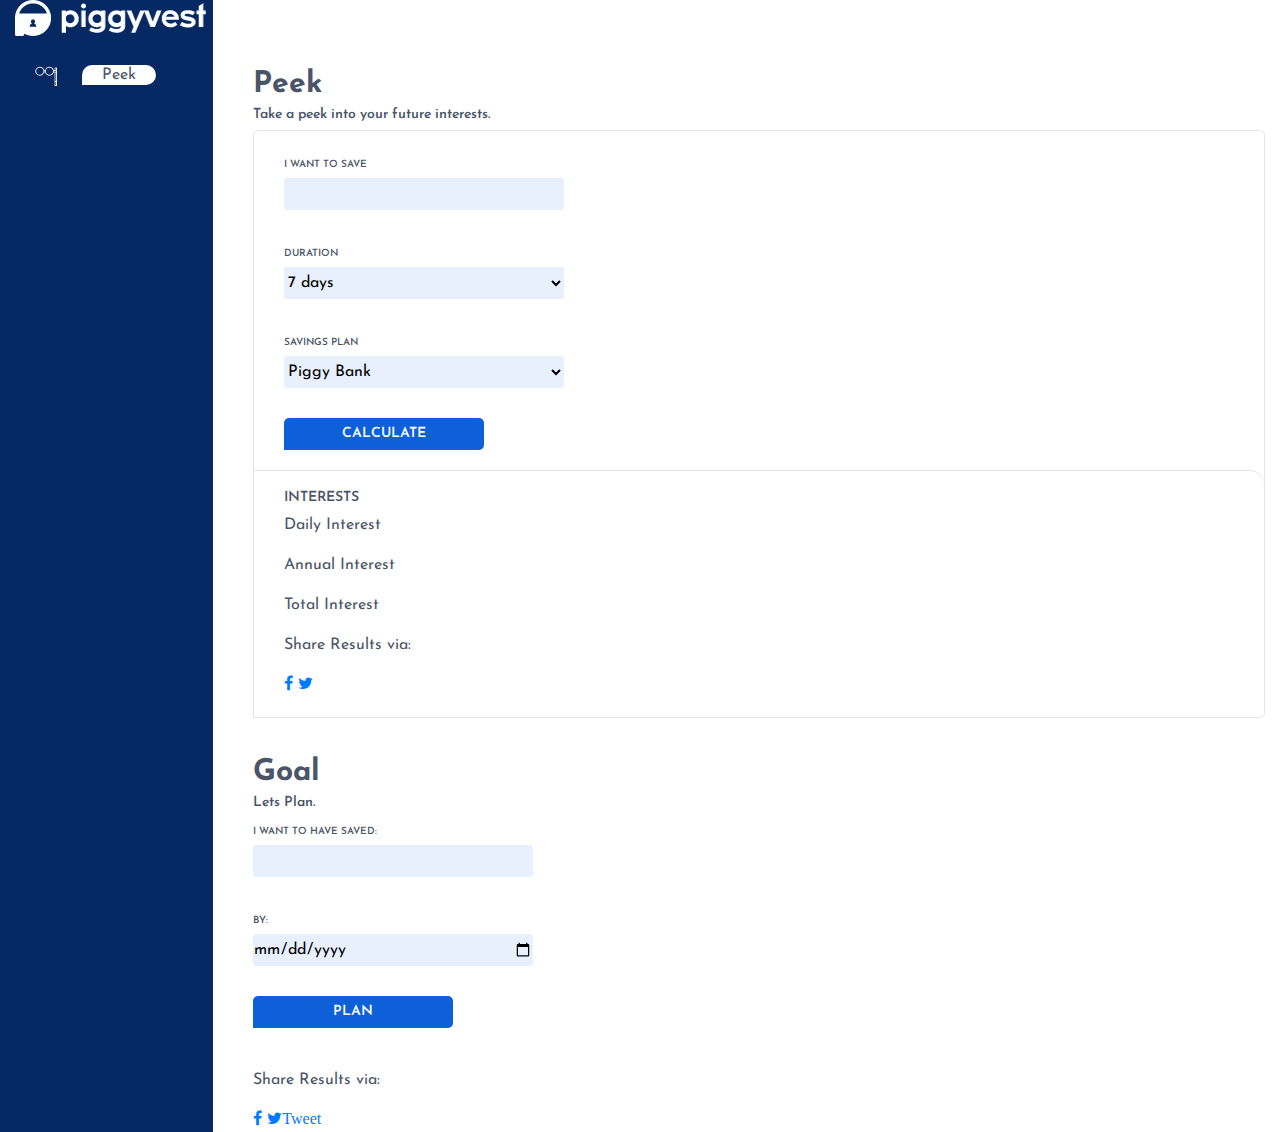
<file: templates/index.html>
<!DOCTYPE html>
<html lang="en">
  <head>
    <meta charset="UTF-8" />
    <meta name="viewport" content="width=device-width, initial-scale=1.0" />
    <title>Interest Calculator</title>
    <link
      rel="stylesheet"
      href="https://stackpath.bootstrapcdn.com/bootstrap/4.4.1/css/bootstrap.min.css"
      integrity="sha384-Vkoo8x4CGsO3+Hhxv8T/Q5PaXtkKtu6ug5TOeNV6gBiFeWPGFN9MuhOf23Q9Ifjh"
      crossorigin="anonymous"
    />
    <link
      href="https://fonts.googleapis.com/css2?family=Josefin+Sans:wght@400;600;700&display=swap"
      rel="stylesheet"
    />
    <link rel="stylesheet" href="./css/main.css" />
  </head>

  <head>
    <meta charset="UTF-8" />
    <meta name="viewport" content="width=device-width, initial-scale=1.0" />
    <title>Interest Calculator</title>
    <link
      rel="stylesheet"
      href="https://stackpath.bootstrapcdn.com/bootstrap/4.4.1/css/bootstrap.min.css"
      integrity="sha384-Vkoo8x4CGsO3+Hhxv8T/Q5PaXtkKtu6ug5TOeNV6gBiFeWPGFN9MuhOf23Q9Ifjh"
      crossorigin="anonymous"
    />
    <link
      href="https://fonts.googleapis.com/css2?family=Josefin+Sans:wght@400;600;700&display=swap"
      rel="stylesheet"
    />
    <link
      rel="stylesheet"
      href="https://cdnjs.cloudflare.com/ajax/libs/font-awesome/4.7.0/css/font-awesome.min.css"
    />
    <link rel="stylesheet" href="./css/main.css" />
  </head>

  <body>
    <div class="container-fluid">
      <div class="row">
        <!-- side bar -->
        <div class="col-md-2 side-bar-wrapper">
          <div>
            <img src="./assets/piggyvesgt-logo.png" alt="piggyvest logo" />
          </div>

          <div>
            <img class="peek-icon" src="./assets/peek.png" alt="peek icon" />
            <span class="peek-text">Peek</span>
          </div>
        </div>

        <!-- main content -->
        <div class="main col-md-10">
          <div id="peek">
            <div class="desc">
              <h1>Peek</h1>
              <h2>Take a peek into your future interests.</h2>
            </div>

            <div class="form-wrapper">
              <form name="peek">
                <div>
                  <div class="label">
                    <label for="principal">I want to Save</label>
                    <input
                      class="input"
                      type="number"
                      min="0"
                      id="principal"
                      required
                    />
                  </div>
                  <div class="label">
                    <label for="period">Duration</label>
                    <select class="input" name="period" id="period">
                      <option value="7">7 days</option>
                      <option value="14">14 days</option>
                      <option value="30">30 days</option>
                      <option value="60">60 days</option>
                      <option value="90">90 days</option>
                      <option value="180">180 days</option>
                      <option value="365">365 days</option>
                    </select>
                  </div>
                  <div class="label">
                    <label for="name">Savings Plan</label>
                    <select class="input" name="name" id="name">
                      <option value="piggy-bank">Piggy Bank</option>
                      <option value="target">Target</option>
                      <option value="flex">Flex</option>
                      <option value="safelock">Safelock</option>
                    </select>
                  </div>
                </div>
                <button type="submit" class="btn" onclick="calculate()">
                  CALCULATE
                </button>
              </form>
              <div class="results">
                <h2>INTERESTS</h2>
                <div>
                  <p id="siOutput-01">
                    Daily Interest
                    <span class="figure"></span>
                  </p>
                </div>
                <div>
                  <p id="siOutput-02">
                    Annual Interest
                    <span class="figure"></span>
                  </p>
                </div>
                <div>
                  <p class="siOutput">
                    Total Interest
                    <span class="figure"></span>
                  </p>
                </div>
                <div class="share">
                  <p>Share Results via:</p>
                  <a href=""><i class="fa fa-facebook"></i></a>
                  <a href=""><i class="fa fa-twitter"></i></a>
                </div>
              </div>
            </div>
          </div>
          <div id="goal">
            <div class="desc">
              <h1>Goal</h1>
              <h2>Lets Plan.</h2>
            </div>

            <form name="goal">
              <div class="label">
                <label for="total">I want to have saved:</label>
                <input
                  class="input"
                  type="number"
                  min="0"
                  id="total"
                  required
                />
              </div>
              <div class="label">
                <label for="time">By:</label>
                <input class="input" type="date" name="time" id="time" />
              </div>
              <button type="submit" class="btn" onclick="getPrincipal()">
                PLAN
              </button>
            </form>
            <!-- display Goal info -->
            <div class="goal-info">
              <p id="iOutput-01"></p>
            </div>
            <div class="goal-info">
              <p id="iOutput-02"></p>
            </div>
            <div class="goal-info"></div>
          </div>

          <div class="share">
            <p>Share Results via:</p>
            <a href=""><i class="fa fa-facebook"></i></a>
            <!-- <a href="https://twitter.com/share?ref_src=twsrc%5Etfw" class="fa fa-twitter" data-text="I can make a savings plan easily with piggyvest peek. Make your's at:" data-show-count="false">Tweet</a><script async src="https://platform.twitter.com/widgets.js" charset="utf-8"></script> -->

            <a href="https://twitter.com/share?ref_src=twsrc%5Etfw" class="fa fa-twitter" data-text="I can make a savings plan easily with piggyvest peek. Make your&#39;s at:" data-show-count="false">Tweet</a>
          </div>
        </div>
      </div>
    </div>
    <script async src="https://platform.twitter.com/widgets.js" charset="utf-8"></script>
    <script src="js/form.js"></script>
  </body>
</html>
</file>
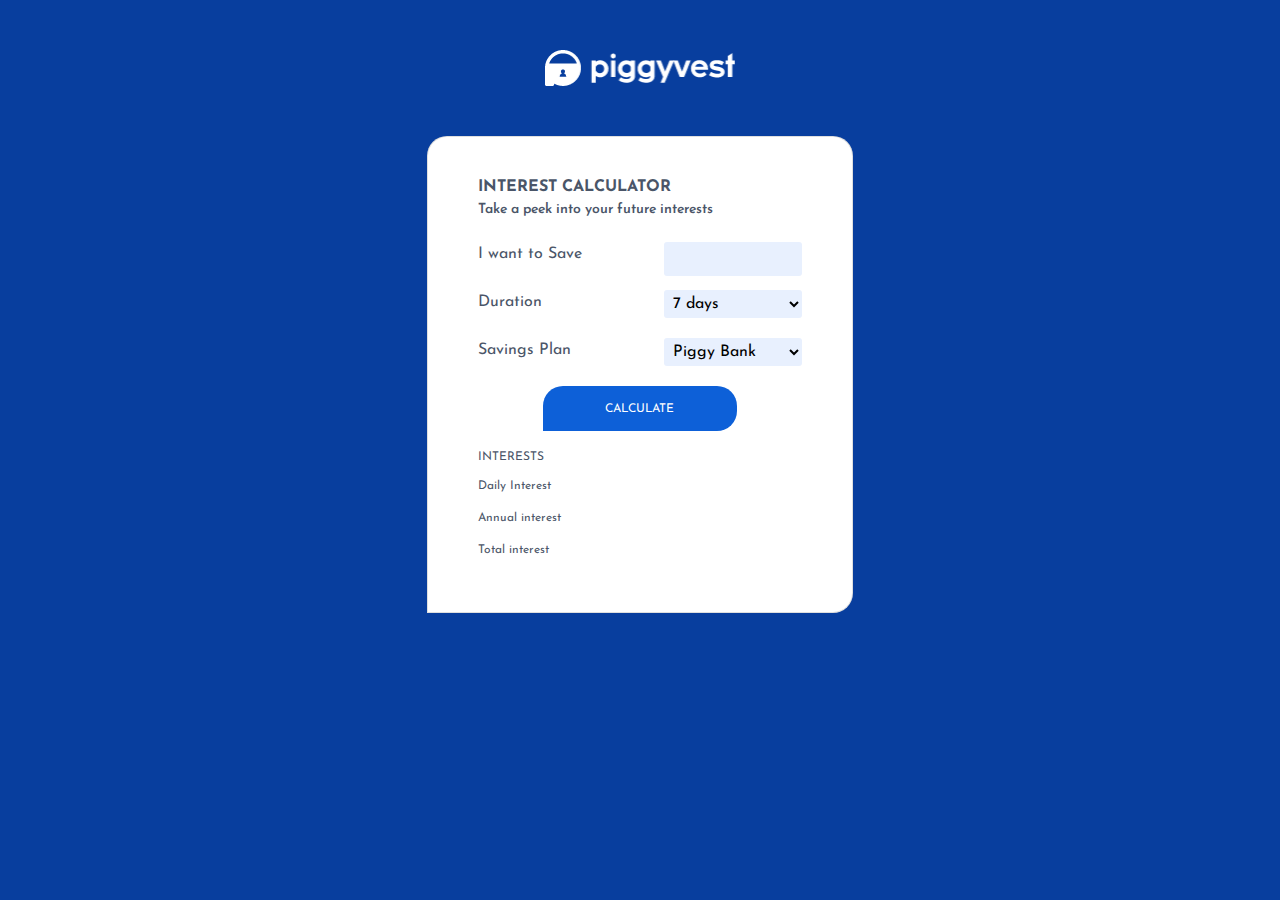
<file: calculator/templates/index.html>
<!DOCTYPE html>
<html lang="en">

<head>
    <meta charset="UTF-8">
    <meta name="viewport" content="width=device-width, initial-scale=1.0">
    <title>Interest Calculator</title>
    <link rel="stylesheet" href="https://stackpath.bootstrapcdn.com/bootstrap/4.4.1/css/bootstrap.min.css"
        integrity="sha384-Vkoo8x4CGsO3+Hhxv8T/Q5PaXtkKtu6ug5TOeNV6gBiFeWPGFN9MuhOf23Q9Ifjh" crossorigin="anonymous">
    <link href="https://fonts.googleapis.com/css2?family=Josefin+Sans:wght@400;600;700&display=swap" rel="stylesheet">
    <link rel="stylesheet" href="./css/main.css">
</head>

<body>
    <div class="container-fluid">
        <div class="row">
            <div class="col-md-4 offset-md-4 logo">
                <img class="mx-auto d-block" src="./assets/piggyvesgt-logo.png" alt="PiggyVest logo">
            </div>
        </div>


        <div class="row">
            <div class="col-md-4 offset-md-4 card">
                <div>
                    <h1>INTEREST CALCULATOR</h1>
                    <p class="intro">Take a peek into your future interests</p>
                </div>
                <form action="#" method="POST">
                    <div class="label">
                        <label for="principal">I want to Save</label>
                        <input class="input" type="text" id="principal">
                    </div>
                    <div class="label">
                        <label for="period">Duration</label>
                        <select class="input" name="period" id="period">
                            <option value="7">7 days</option>
                            <option value="14">14 days</option>
                            <option value="90">90 days</option>
                            <option value="180">180 days</option>
                            <option value="365">365 days</option>
                        </select>
                    </div>
                    <div class="label">
                        <label for="name">Savings Plan</label>
                        <select class="input" name="name" id="name">
                            <option value="piggy-bank">Piggy Bank</option>
                            <option value="target">Target</option>
                            <option value="flex">Flex</option>
                            <option value="safelock">Safelock</option>
                        </select>
                    </div>
                    <button class="btn block" type="submit">CALCULATE</button>
                </form>
                <div class="breakdown">
                    <h2>INTERESTS</h2>
                    <div>
                        <p>
                            Daily Interest
                            <span class="figure"></span>
                        </p>
                    </div>
                    <div>
                        <p>
                            Annual interest
                            <span class="figure"></span>
                        </p>
                    </div>
                    <div>
                        <p>
                            Total interest
                            <span class="figure"></span>
                        </p>
                    </div>
                </div>
            </div>

        </div>

    </div>
</body>

</html>
</file>
<file: templates/css/main.css>
* {
    margin: 0;
    padding: 0;
    box-sizing: border-box;
}

body {
    font-family: 'Josefin sans';
    font-family: 'Josefin Sans', sans-serif;
    color: #4A5568;
}

.side-bar-wrapper {
    background: #062863;
    display: flex;
    flex-direction: column;
}

.logo {
    margin: 30px auto;
}

.peek-icon {
    margin: 30px 20px;
}

.peek-text {
    width: 120px;
    padding: 2px 20px;
    background: #FFFFFF;
    border-radius: 10px 10px 10px 0px;
}

.main {
    padding-left: 40px;
    padding-top: 70px;
}

h1 {
    font-weight: bold;
    font-size: 30px;
    line-height: 30px;
}

h2 {
    font-style: normal;
    font-weight: 600;
    font-size: 14px;
    line-height: 14px;
}

label {
    text-transform: uppercase;
    font-style: normal;
    font-weight: 600;
    font-size: 10px;
    line-height: 10px;
}

.input {
    display: block;
    width: 280px;
    height: 32px;
    border: none;
    background: #E8F0FE;
    border-radius: 3px;
}

/* 
 *  remove arrows for principal input
 *  not needed if input[type=text]
*/

/* Chrome, Safari, Edge, Opera */

input::-webkit-outer-spin-button, input::-webkit-inner-spin-button {
    -webkit-appearance: none;
    margin: 0;
}

/* Firefox */

input[type=number] {
    -moz-appearance: textfield;
}

.form-wrapper {
    border: 1px solid #E5E5E5;
    box-sizing: border-box;
    border-radius: 5px 5px 5px 0px;
}

form[name=peek] {
    padding: 20px 30px;
}

.results {
    width: 100%;
    border-top: 1px solid #E5E5E5;
    /* border-radius: 14px 5px 0px; */
    border-top-right-radius: 14px;
    padding: 20px 30px;
}

.goal-form {
    padding: 20px 30px;
    border: 1px solid #E5E5E5;
}

.btn {
    display: block;
    width: 200px;
    height: 32px;
    /* margin: 0 20%; */
    font-style: normal;
    font-weight: 600;
    font-size: 14px;
    line-height: 14px;
    color: #FFFFFF;
    background: #0D60D8;
    border-radius: 5px 5px 5px 0px;
    /* float: right; */
    /* clear: left; */
}

.btn:hover {
    color: #FFFFFF;
    border: 1px solid #FFFFFF;
}

#peek, #goal {
    margin-bottom: 40px;
}

.label {
    margin-bottom: 30px;
}
</file>
<file: calculator/templates/css/main.css>
* {
    box-sizing: border-box;
    margin: 0;
    padding: 0;
}

body {
    background: #083E9E;
    font-family: 'Josefin Sans', sans-serif;
    color: #4A5568;
}

img {
    width: 190px;
    margin: 50px auto;
}

.card {
    background: #FFFFFF;
    border-radius: 20px 20px 20px 0px;
    padding: 42px 50px 36px 50px;
}

h1 {
    font-weight: bold;
    font-size: 16px;
    line-height: 16px;
}

h2 {
    width: 68px;
    height: 9px;
    font-style: normal;
    font-weight: normal;
    font-size: 12px;
    line-height: 12px;
    margin-bottom: 20px;
    margin-top: 20px;
}

p {
    font-family: Josefin Sans;
    font-style: normal;
    font-weight: normal;
    font-size: 12px;
    line-height: 12px;
}

.intro {
    height: 15px;
    font-style: normal;
    font-weight: 600;
    font-size: 14px;
    line-height: 14px;
    margin-bottom: 24px;
}

.input {
    width: 138px;
    background: #E8F0FE;
    border-radius: 3px;
    float: right;
    border: none;
    padding: 5px;
}

div .label {
    margin-bottom: 5%;
}

.btn {
    width: 60%;
    height: 45px;
    margin: 0 20%;
    background: #0D60D8;
    font-style: normal;
    font-weight: normal;
    font-size: 12px;
    color: #FFFFFF;
    border-radius: 20px 20px 20px 0px;
}

.btn:hover {
    color: #FFFFFF;
    border: 1px solid #FFFFFF;
}

.breakdown p {
    margin-bottom: 20px;
}

span .figure {
    float: right;
}
</file>
